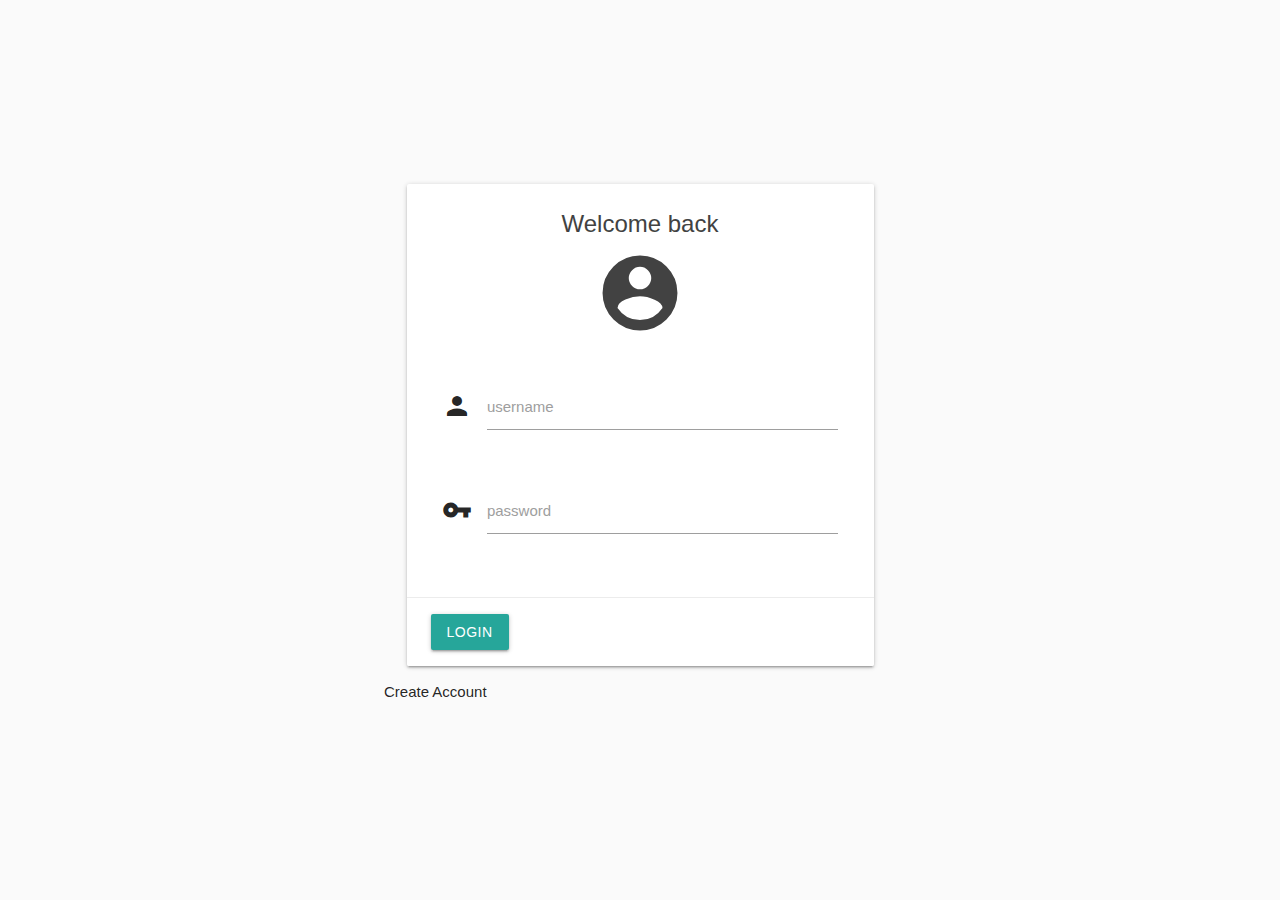
<file: index.html>
<!DOCTYPE html>
<html lang="en">
    <head>
        <meta charset="UTF-8" />
        <meta name="viewport" content="width=device-width, initial-scale=1.0" />

        <!-- Compiled and minified CSS -->
        <link
            rel="stylesheet"
            href="https://cdnjs.cloudflare.com/ajax/libs/materialize/1.0.0/css/materialize.min.css"
        />
        <link
            href="https://fonts.googleapis.com/icon?family=Material+Icons"
            rel="stylesheet"
        />
        <link rel="stylesheet" href="css/login.css" />
        <title>Login | Medic4All</title>
    </head>
    <body>
        <div class="container row">
            <div class="col s12 m12">
                <form id="login" class="col s12">
                    <div class="card white darken-1">
                        <div class="card-content grey-text text-darken-3">
                            <span class="card-title">Welcome back</span>
                            <div class="user-view center-align">
                                <i class="material-icons large"
                                    >account_circle</i
                                >
                            </div>
                        </div>
                        <div class="login-form row">
                            <div class="row">
                                <div class="input-field col s12">
                                    <i class="material-icons prefix">person</i>
                                    <input
                                        id="username"
                                        type="text"
                                        class="validate"
                                        required
                                    />
                                    <label for="username">username</label>
                                </div>
                            </div>
                            <div class="row">
                                <div class="input-field col s12">
                                    <i class="material-icons prefix">vpn_key</i>
                                    <input
                                        id="password"
                                        type="password"
                                        class="validate"
                                        required
                                    />
                                    <label for="password">password</label>
                                </div>
                            </div>
                        </div>
                        <div class="card-action">
                            <button
                                class="btn waves-effect waves-light"
                                type="submit"
                                name="action"
                            >
                                Login
                                <i class="material-icons right" id="login-btn"
                                    >send</i
                                >
                            </button>
                        </div>
                    </div>
                </form>
            </div>
            <div class="login-options">Create Account</div>
        </div>

        <script
            src="https://code.jquery.com/jquery-3.5.1.min.js"
            integrity="sha256-9/aliU8dGd2tb6OSsuzixeV4y/faTqgFtohetphbbj0="
            crossorigin="anonymous"
        ></script>
        <script src="https://cdnjs.cloudflare.com/ajax/libs/materialize/1.0.0/js/materialize.min.js"></script>
        <script src="js/login.js"></script>
    </body>
</html>
</file>
<file: css/login.css>
html {
    background-color: #fafafa;
    width: 100%;
    height: 100%;
    overflow-y: hidden;
}

body {
    width: 100%;
    height: 100%;
    display: flex;
    justify-content: center;
    align-items: center;
}

.container {
    padding: 15%;
}

.card-title {
    text-align: center;
}

.login-form {
    padding: 0 10%;
}

#login-btn {
    display: none;
}
</file>
